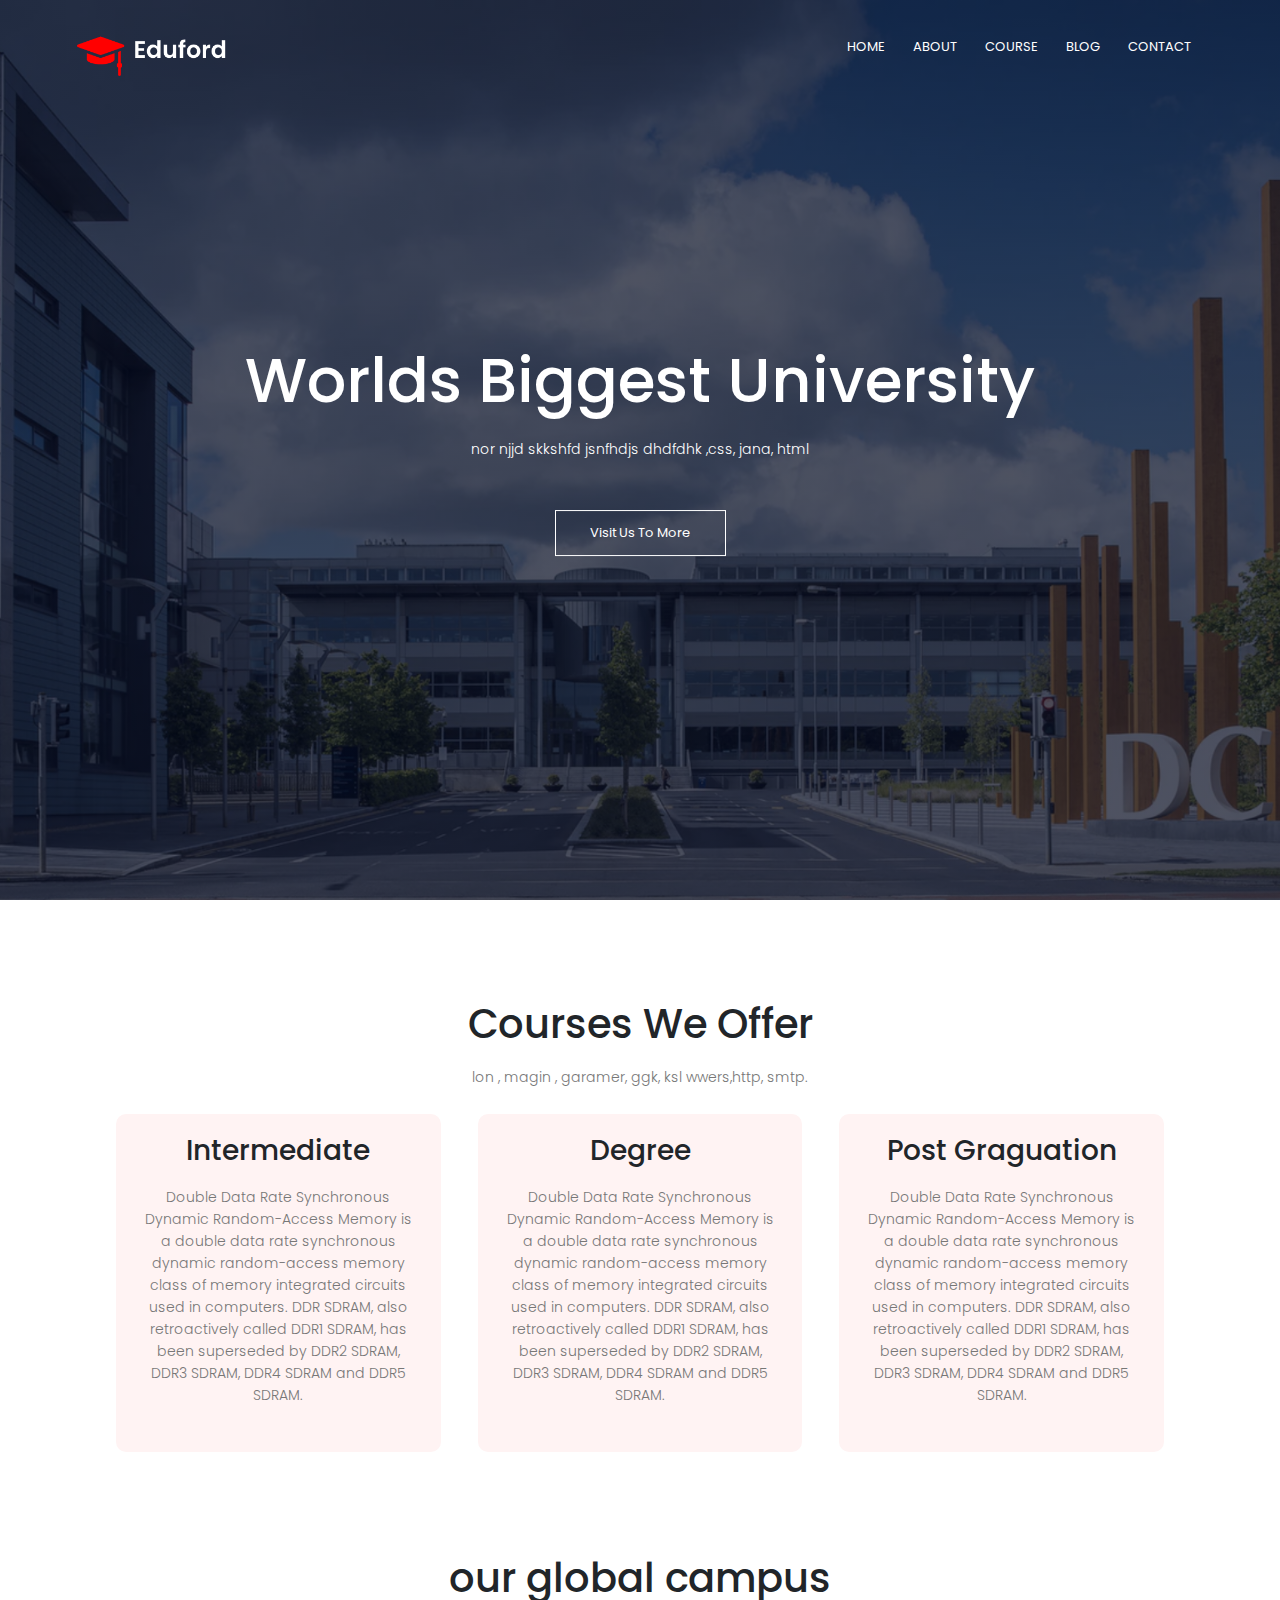
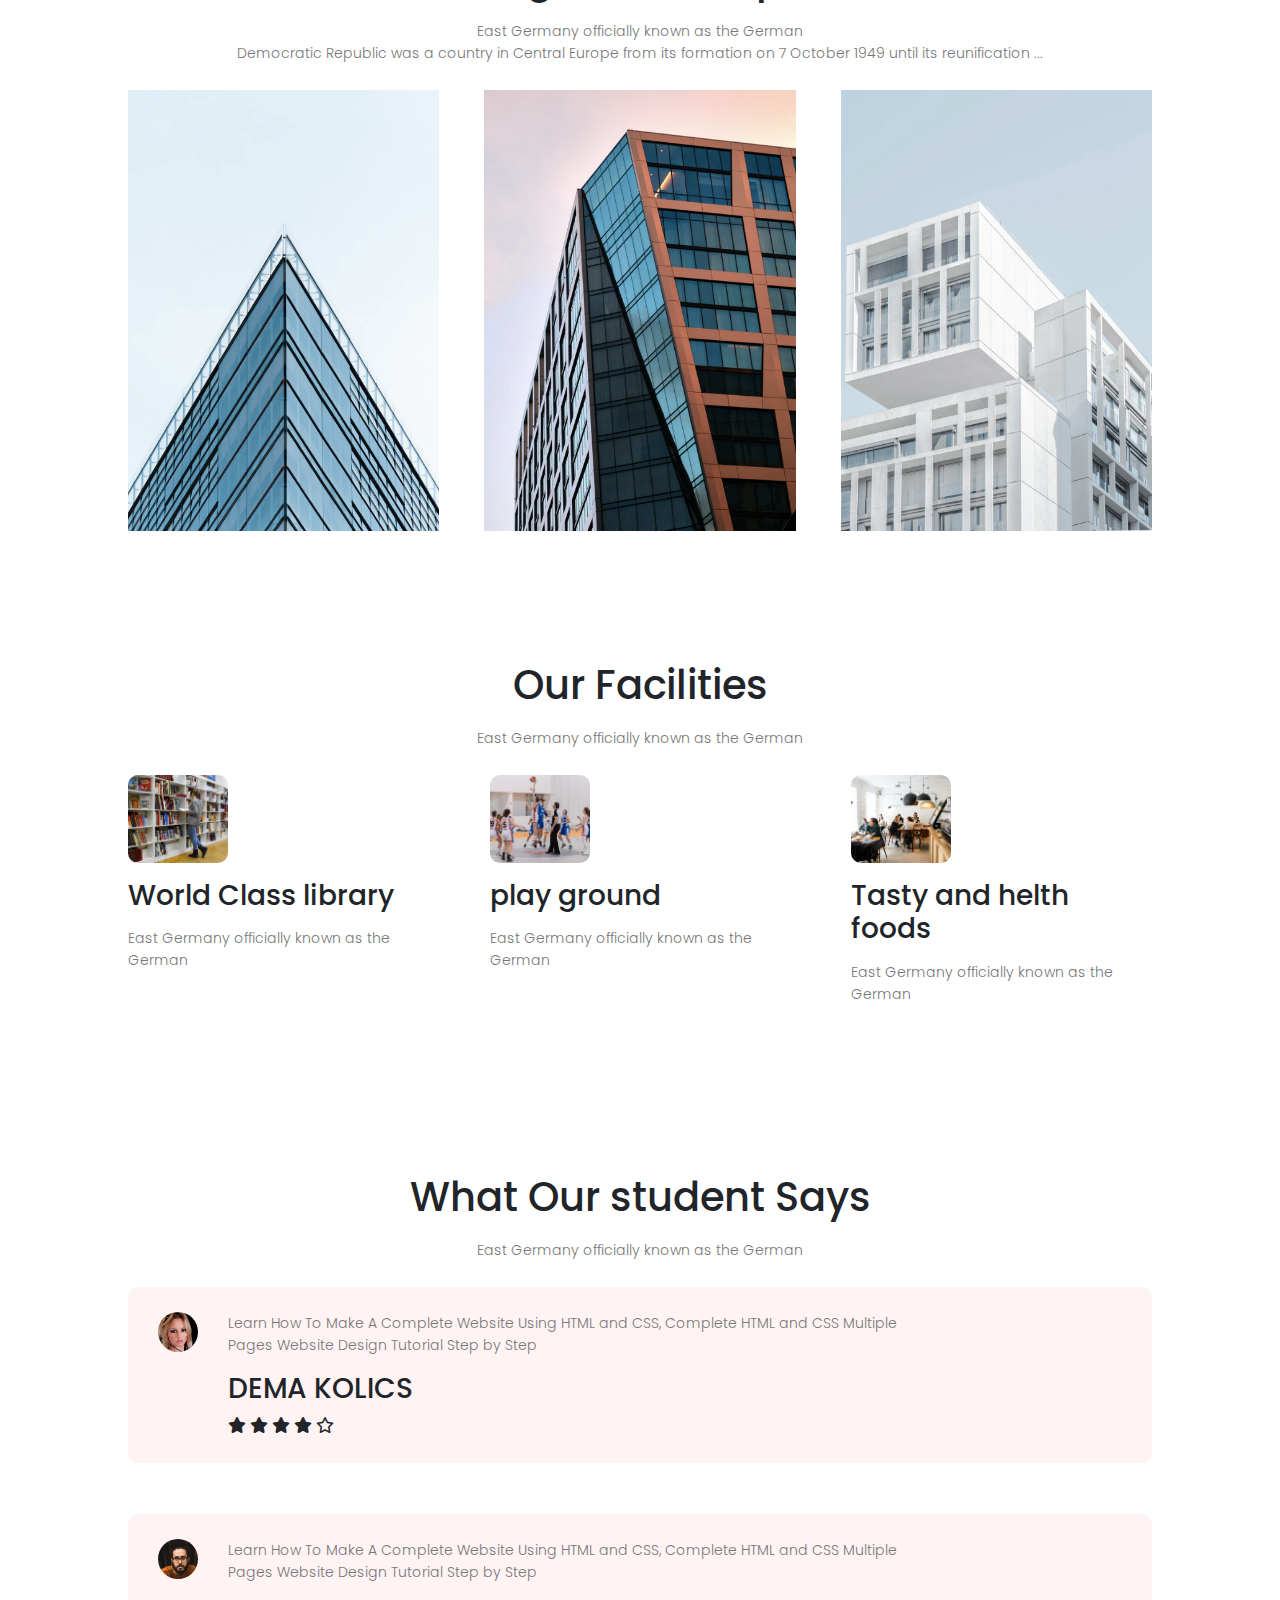
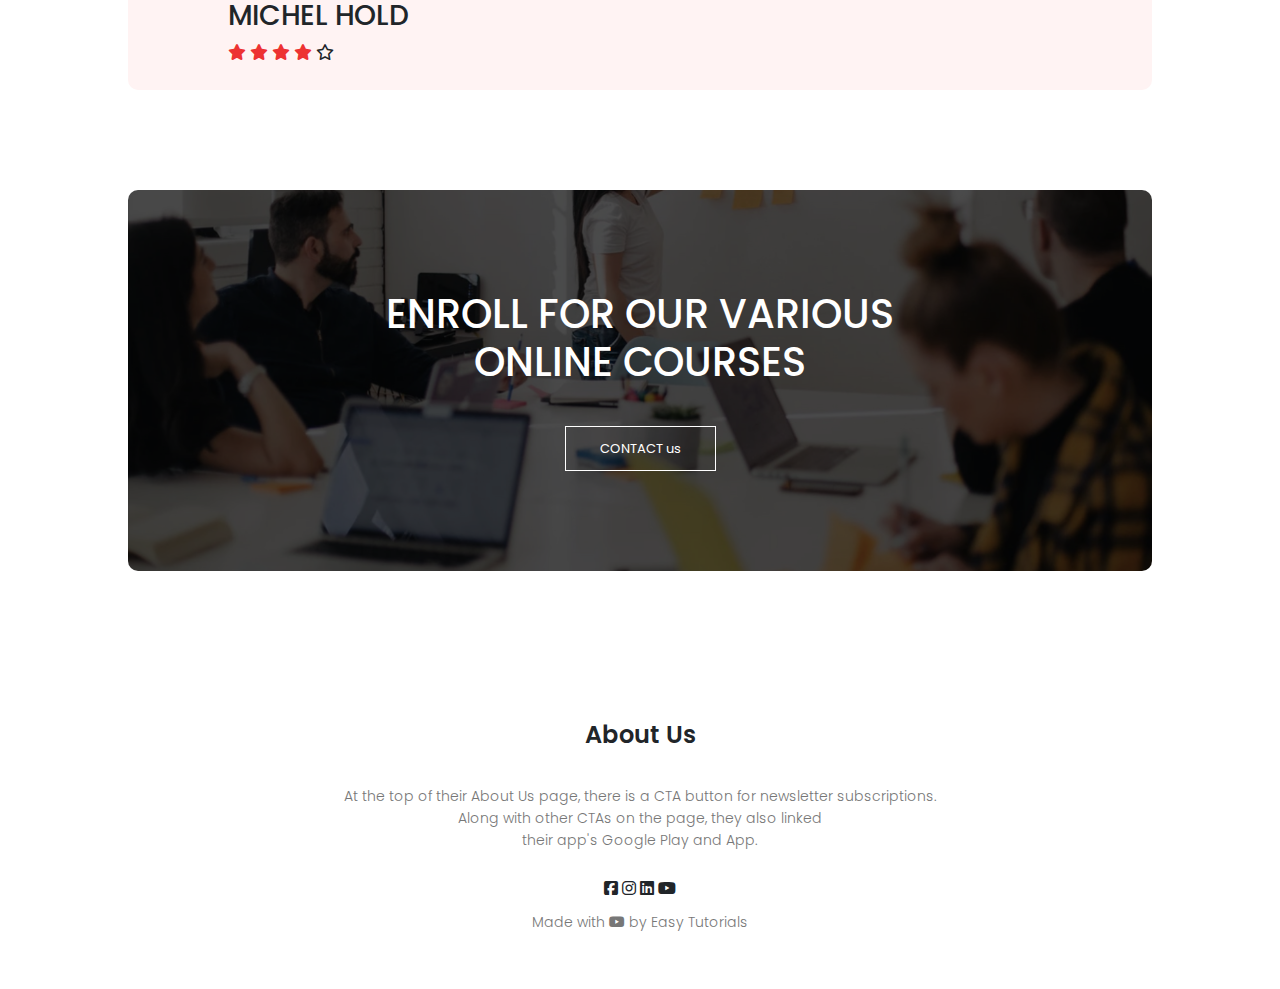
<file: index.html>
<!DOCTYPE html>
<html>
  <head>
    <meta name="viewport" content="with=device-width, initial - scale=1.0" />
    <title>University Website</title>
    <link rel="stylesheet" href="style.css" />
    <link rel="preconnect" href="https://fonts.googleapis.com" />
    <link rel="preconnect" href="https://fonts.gstatic.com" crossorigin />
    <link
      href="https://fonts.googleapis.com/css2?family=Poppins:wght@100;200;300;400;600;700&display=swap"
      rel="stylesheet"
    />
    <link
      rel="stylesheet"
      href="https://cdn.jsdelivr.net/npm/bootstrap@5.3.3/dist/css/bootstrap.min.css"
      integrity="sha384-QWTKZyjpPEjISv5WaRU9OFeRpok6YctnYmDr5pNlyT2bRjXh0JMhjY6hW+ALEwIH"
      crossorigin="anonymous"
    />
    <link
      rel="stylesheet"
      href="https://cdnjs.cloudflare.com/ajax/libs/font-awesome/6.7.2/css/all.min.css"
    />
  </head>

  <body>
    <section class="header">
      <nav>
        <a href="index.html"><img src="images/logo.png" /></a>
        <div class="nav-links">
          <ul>
            <li><a href="index.html">HOME</a></li>
            <li><a href="about.html">ABOUT</a></li>
            <li><a href="course.html">COURSE</a></li>
            <li><a href="blog.html">BLOG</a></li>
            <li><a href="contact.html">CONTACT</a></li>
          </ul>
        </div>
      </nav>
      <div class="text-box">
        <h1>Worlds Biggest University</h1>
        <p>nor njjd skkshfd jsnfhdjs dhdfdhk ,css, jana, html</p>
        <a href="" class="hero-btn">Visit Us To More</a>
      </div>
    </section>
    <!---course------------------>

    <section class="course">
      <h1>Courses We Offer</h1>
      <p>lon , magin , garamer, ggk, ksl wwers,http, smtp.</p>

      <div class="row">
        <div class="course-col">
          <h3>Intermediate</h3>
          <p>
            Double Data Rate Synchronous Dynamic Random-Access Memory is a
            double data rate synchronous <br />
            dynamic random-access memory class of memory integrated circuits
            used in computers. DDR SDRAM, also retroactively called DDR1 SDRAM,
            has been superseded by DDR2 SDRAM, DDR3 SDRAM, DDR4 SDRAM and DDR5
            SDRAM.
          </p>
        </div>

        <div class="course-col">
          <h3>Degree</h3>
          <p>
            Double Data Rate Synchronous Dynamic Random-Access Memory is a
            double data rate synchronous <br />
            dynamic random-access memory class of memory integrated circuits
            used in computers. DDR SDRAM, also retroactively called DDR1 SDRAM,
            has been superseded by DDR2 SDRAM, DDR3 SDRAM, DDR4 SDRAM and DDR5
            SDRAM.
          </p>
        </div>

        <div class="course-col">
          <h3>Post Graguation</h3>
          <p>
            Double Data Rate Synchronous Dynamic Random-Access Memory is a
            double data rate synchronous <br />
            dynamic random-access memory class of memory integrated circuits
            used in computers. DDR SDRAM, also retroactively called DDR1 SDRAM,
            has been superseded by DDR2 SDRAM, DDR3 SDRAM, DDR4 SDRAM and DDR5
            SDRAM.
          </p>
        </div>
      </div>
    </section>

    <!-----campus------------->

    <section class="campus">
      <h1>our global campus</h1>
      <p>
        East Germany officially known as the German <br />
        Democratic Republic was a country in Central Europe from its formation
        on 7 October 1949 until its reunification ...
      </p>

      <div class="row">
        <div class="campus-col">
          <img src="images/london.png" />
          <div class="layer">
            <h3>LONDON</h3>
          </div>
        </div>

        <div class="campus-col">
          <img src="images/newyork.png" />
          <div class="layer">
            <h3>NEWYORK</h3>
          </div>
        </div>

        <div class="campus-col">
          <img src="images/washington.png" />
          <div class="layer">
            <h3>WASHINGTONDC</h3>
          </div>
        </div>
      </div>
    </section>

    <!------- facilities -------->

    <section class="facilities">
      <h1>Our Facilities</h1>
      <p>East Germany officially known as the German</p>

      <div class="row">
        <div class="facilities-col">
          <img src="images/library.png" />
          <h3>World Class library</h3>
          <p>East Germany officially known as the German</p>
        </div>

        <div class="facilities-col">
          <img src="images/basketball.png" />
          <h3>play ground</h3>
          <p>East Germany officially known as the German</p>
        </div>

        <div class="facilities-col">
          <img src="images/cafeteria.png" />
          <h3>Tasty and helth foods</h3>
          <p>East Germany officially known as the German</p>
        </div>
      </div>
    </section>

    <!--testimoniaals-->

    <section class="testimonials">
      <h1>What Our student Says</h1>
      <p>East Germany officially known as the German</p>

      <div class="row"></div>
      <div class="testimonials-col">
        <img src="images/user1.jpg" />
        <div>
          <p>
            Learn How To Make A Complete Website Using HTML and CSS, Complete
            HTML and CSS Multiple <br />Pages Website Design Tutorial Step by
            Step
          </p>
          <h3>DEMA KOLICS</h3>
          <i class="fa-solid fa-star"></i>
          <i class="fa-solid fa-star"></i>
          <i class="fa-solid fa-star"></i>
          <i class="fa-solid fa-star"></i>
          <i class="fa-regular fa-star"></i>
        </div>
      </div>

      <div class="testimonials-col">
        <img src="images/user2.jpg" />
        <div>
          <p>
            Learn How To Make A Complete Website Using HTML and CSS, Complete
            HTML and CSS Multiple <br />Pages Website Design Tutorial Step by
            Step
          </p>
          <h3>MICHEL HOLD</h3>
          <i class="fa fa-star"></i>
          <i class="fa fa-star"></i>
          <i class="fa fa-star"></i>
          <i class="fa fa-star"></i>
          <i class="fa-regular fa-star"></i>
        </div>
      </div>
    </section>

    <!---------call to actions-->

    <section class="cta">
      <h1>
        ENROLL FOR OUR VARIOUS <br />
        ONLINE COURSES
      </h1>
      <a href="" class="hero-btn">CONTACT us</a>
    </section>

    <!-----------footer------->

    <section class="footer">
      <h4>About Us</h4>
      <p>
        At the top of their About Us page, there is a CTA button for newsletter
        subscriptions. <br />
        Along with other CTAs on the page, they also linked <br />their app's
        Google Play and App.
      </p>
      <div class="icons">
        <i class="fa-brands fa-square-facebook"></i>
        <i class="fa-brands fa-instagram"></i>
        <i class="fa-brands fa-linkedin"></i>
        <i class="fa-brands fa-youtube"></i>
      </div>
      <p>Made with <i class="fa-brands fa-youtube"></i> by Easy Tutorials</p>
    </section>

    <!-----------Javascript for toggle menu------->
    <script>
      var navLinks = document.getElementById("navLinks");
      function showMenu() {
        navLinks.style.right = "0";
      }
      function hideMenu() {
        navLinks.style.right = "-200px";
      }
    </script>
  </body>
</html>
</file>
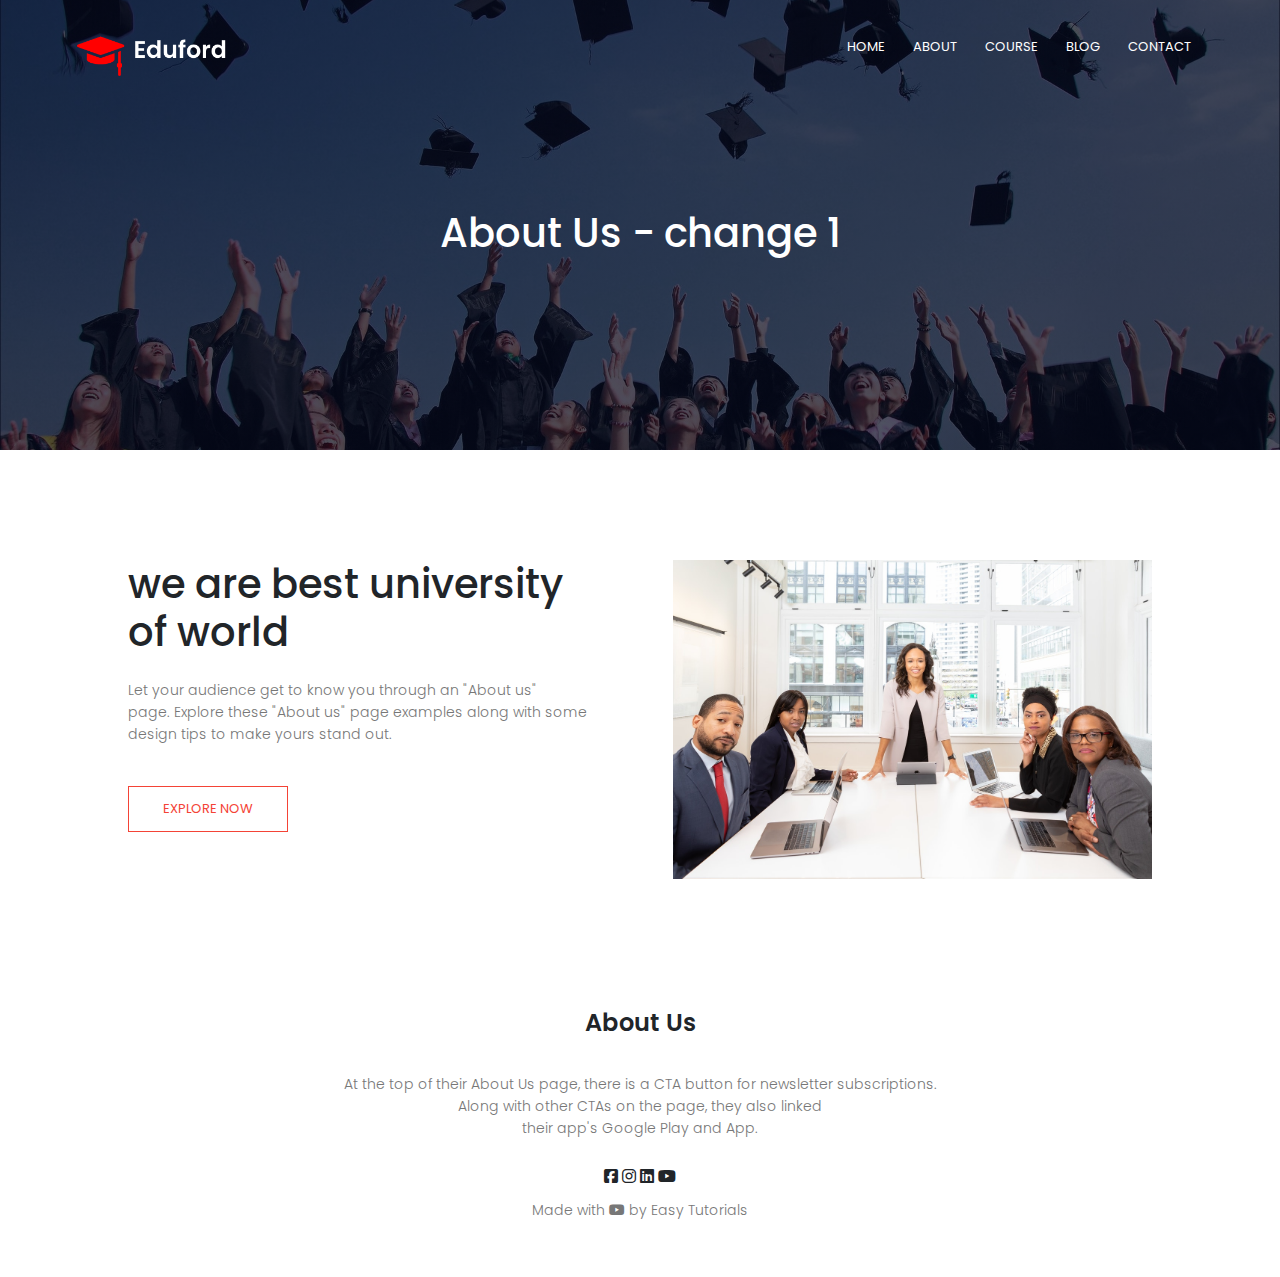
<file: about.html>
<!DOCTYPE html>
<html>
  <head>
    <meta name="viewport" content="with=device-width, initial - scale=1.0" />
    <title>University Website</title>
    <link rel="stylesheet" href="style.css" />
    <link rel="preconnect" href="https://fonts.googleapis.com" />
    <link rel="preconnect" href="https://fonts.gstatic.com" crossorigin />
    <link
      href="https://fonts.googleapis.com/css2?family=Poppins:wght@100;200;300;400;600;700&display=swap"
      rel="stylesheet"
    />
    <link
      rel="stylesheet"
      href="https://cdn.jsdelivr.net/npm/bootstrap@5.3.3/dist/css/bootstrap.min.css"
      integrity="sha384-QWTKZyjpPEjISv5WaRU9OFeRpok6YctnYmDr5pNlyT2bRjXh0JMhjY6hW+ALEwIH"
      crossorigin="anonymous"
    />
    <link
      rel="stylesheet"
      href="https://cdnjs.cloudflare.com/ajax/libs/font-awesome/6.7.2/css/all.min.css"
    />
  </head>

  <body>
    <section class="sub-header">
      <nav>
        <a href="index.html"><img src="images/logo.png" /></a>
        <div class="nav-links">
          <ul>
            <li><a href="index.html">HOME</a></li>
            <li><a href="about.html">ABOUT</a></li>
            <li><a href="course.html">COURSE</a></li>
            <li><a href="blog.html">BLOG</a></li>
            <li><a href="contact.html">CONTACT</a></li>
          </ul>
        </div>
      </nav>
      <h1>About Us - change 1</h1>
     
    </section>
       <!-----------about us content-------fg--->  
       <section class="about-us">
        <div class="row">
          <div class="about-col">
            <h1> we are best university of world</h1>
            <p>Let your audience get to know you through an "About us" <br>page. Explore these "About us" page examples along with some design tips to make yours stand out.
            </p>
            <a href="" class="hero-btn red-btn">EXPLORE NOW</a>
          </div>
          <div class="about-col">
          <img src="images/about.jpg" >

          </div>
        </div>
       </section>

    
   <!-----------footer------->

    <section class="footer">
      <h4>About Us</h4>
      <p>
        At the top of their About Us page, there is a CTA button for newsletter
        subscriptions. <br />
        Along with other CTAs on the page, they also linked <br />their app's
        Google Play and App.
      </p>
      <div class="icons">
        <i class="fa-brands fa-square-facebook"></i>
        <i class="fa-brands fa-instagram"></i>
        <i class="fa-brands fa-linkedin"></i>
        <i class="fa-brands fa-youtube"></i>
      </div>
      <p>Made with <i class="fa-brands fa-youtube"></i> by Easy Tutorials</p>
    </section>

    <!-----------Javascript for toggle menu------->
    <script>
      var navLinks = document.getElementById("navLinks");
      function showMenu() {
        navLinks.style.right = "0";
      }
      function hideMenu() {
        navLinks.style.right = "-200px";
      }
    </script>
  </body>
</html>
</file>
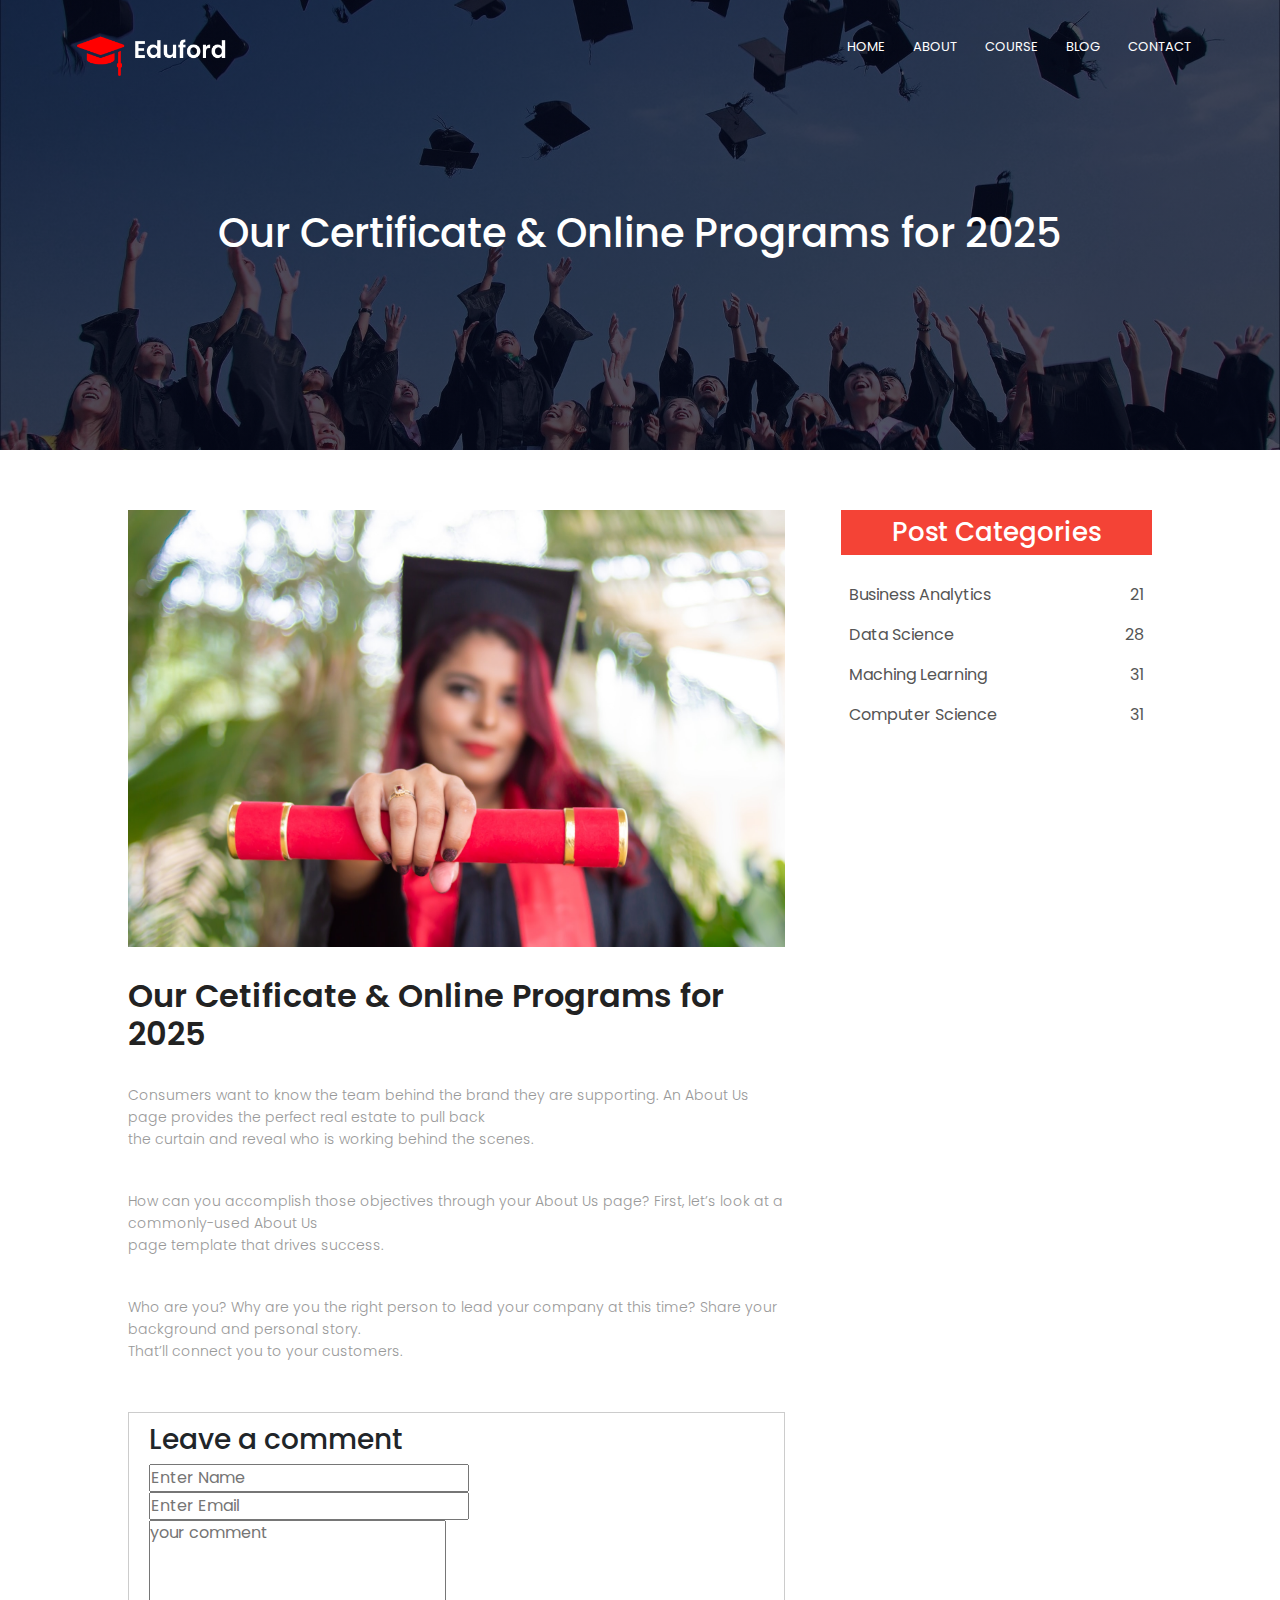
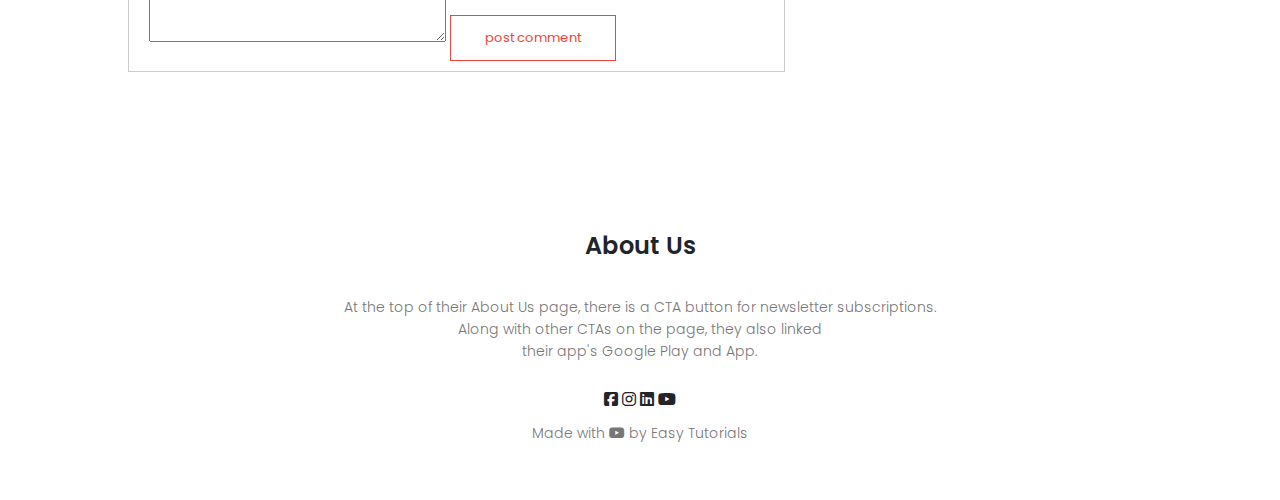
<file: blog.html>
<!DOCTYPE html>
<html>
  <head>
    <meta name="viewport" content="with=device-width, initial - scale=1.0" />
    <title>University Website</title>
    <link rel="stylesheet" href="style.css" />
    <link rel="preconnect" href="https://fonts.googleapis.com" />
    <link rel="preconnect" href="https://fonts.gstatic.com" crossorigin />
    <link
      href="https://fonts.googleapis.com/css2?family=Poppins:wght@100;200;300;400;600;700&display=swap"
      rel="stylesheet"
    />
    <link
      rel="stylesheet"
      href="https://cdn.jsdelivr.net/npm/bootstrap@5.3.3/dist/css/bootstrap.min.css"
      integrity="sha384-QWTKZyjpPEjISv5WaRU9OFeRpok6YctnYmDr5pNlyT2bRjXh0JMhjY6hW+ALEwIH"
      crossorigin="anonymous"
    />
    <link
      rel="stylesheet"
      href="https://cdnjs.cloudflare.com/ajax/libs/font-awesome/6.7.2/css/all.min.css"
    />
  </head>

  <body>
    <section class="sub-header">
      <nav>
        <a href="index.html"><img src="images/logo.png" /></a>
        <div class="nav-links">
          <ul>
            <li><a href="index.html">HOME</a></li>
            <li><a href="about.html">ABOUT</a></li>
            <li><a href="course.html">COURSE</a></li>
            <li><a href="blog.html">BLOG</a></li>
            <li><a href="contact.html">CONTACT</a></li>
          </ul>
        </div>
      </nav>
      <h1>Our Certificate & Online Programs for 2025</h1>
     
    </section>

<!-----------blog page content ------->
<section class="blog-content">
  <div class="row">
    <div class="blog-left">
      <img src="images/certificate.jpg" >
      <h2>Our Cetificate & Online Programs for 2025</h2>
      <p>Consumers want to know the team behind the brand they are supporting. An About Us page provides the perfect real estate to pull back <br>
        the curtain and reveal who is working behind the scenes.</p>
        <br>
        <P>How can you accomplish those objectives through your About Us page? First, let’s look at a commonly-used About Us 
          <br>page template that drives success.</P>

          <br>
          <p>Who are you? Why are you the right person to lead your company at this time? Share your background and personal story.<br>
             That’ll connect you to your customers.</p>

             <div class="comment-box">

              <h3>Leave a comment</h3>
              <form action="comment-form">
                <input type="text" placeholder="Enter Name ">
                <input type="email" placeholder="Enter Email ">
                <textarea rows="5" placeholder="your comment"></textarea>
                 <button type="submit" class="hero-btn red-btn"> post comment</button>
              </form>

             </div>
    </div>
    <div class="blog-right">
      <h3>Post Categories</h3>
      <div>
        <span>Business Analytics</span>
        <span>21</span>
      </div>
      <div>
        <span>Data Science</span>
        <span>28</span>
      </div>
      <div>
        <span>Maching Learning</span>
        <span>31</span>
      </div>
      <div>
        <span>Computer Science</span>
        <span>31</span>
      </div>


    </div>
  </div>
</section>


       
  

    
   <!-----------footer------->

    <section class="footer">
      <h4>About Us</h4>
      <p>
        At the top of their About Us page, there is a CTA button for newsletter
        subscriptions. <br />
        Along with other CTAs on the page, they also linked <br />their app's
        Google Play and App.
      </p>
      <div class="icons">
        <i class="fa-brands fa-square-facebook"></i>
        <i class="fa-brands fa-instagram"></i>
        <i class="fa-brands fa-linkedin"></i>
        <i class="fa-brands fa-youtube"></i>
      </div>
      <p>Made with <i class="fa-brands fa-youtube"></i> by Easy Tutorials</p>
    </section>

    <!-----------Javascript for toggle menu------->
    <script>
      var navLinks = document.getElementById("navLinks");
      function showMenu() {
        navLinks.style.right = "0";
      }
      function hideMenu() {
        navLinks.style.right = "-200px";
      }
    </script>
  </body>
</html>
</file>
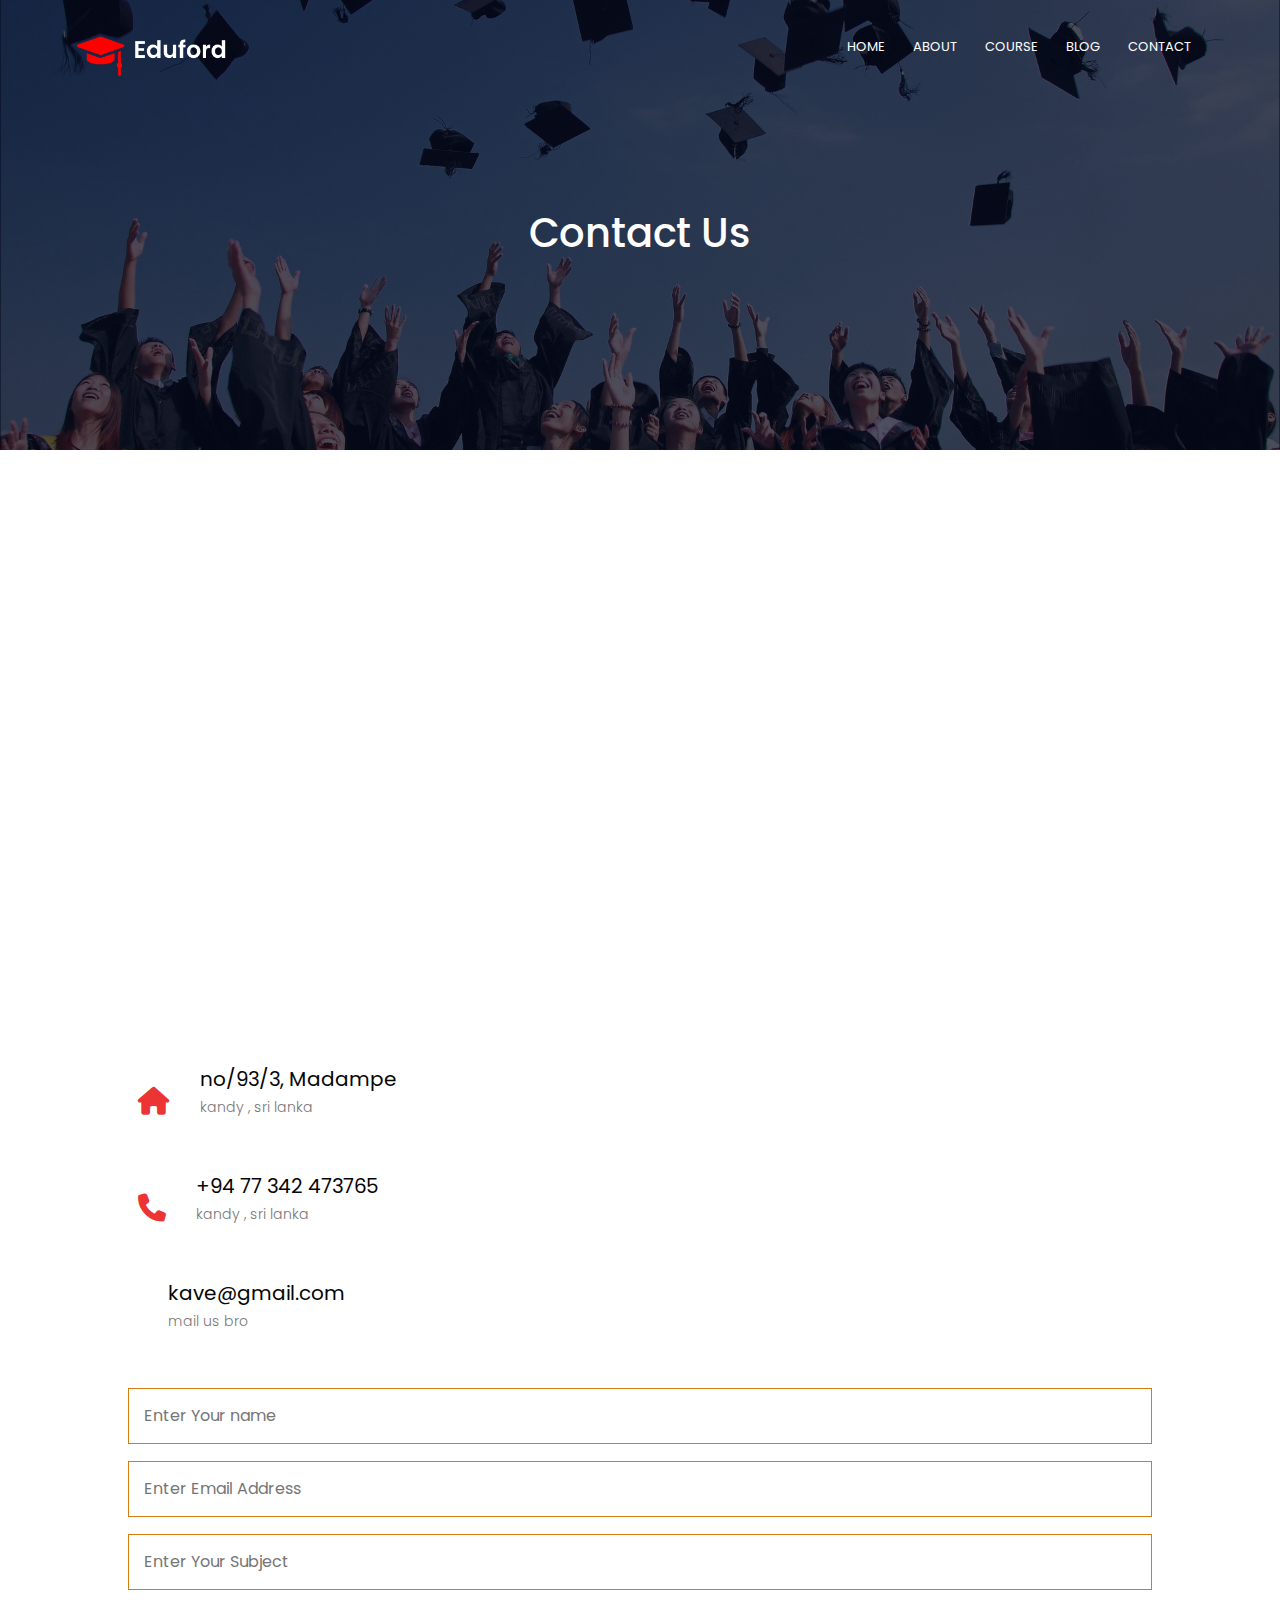
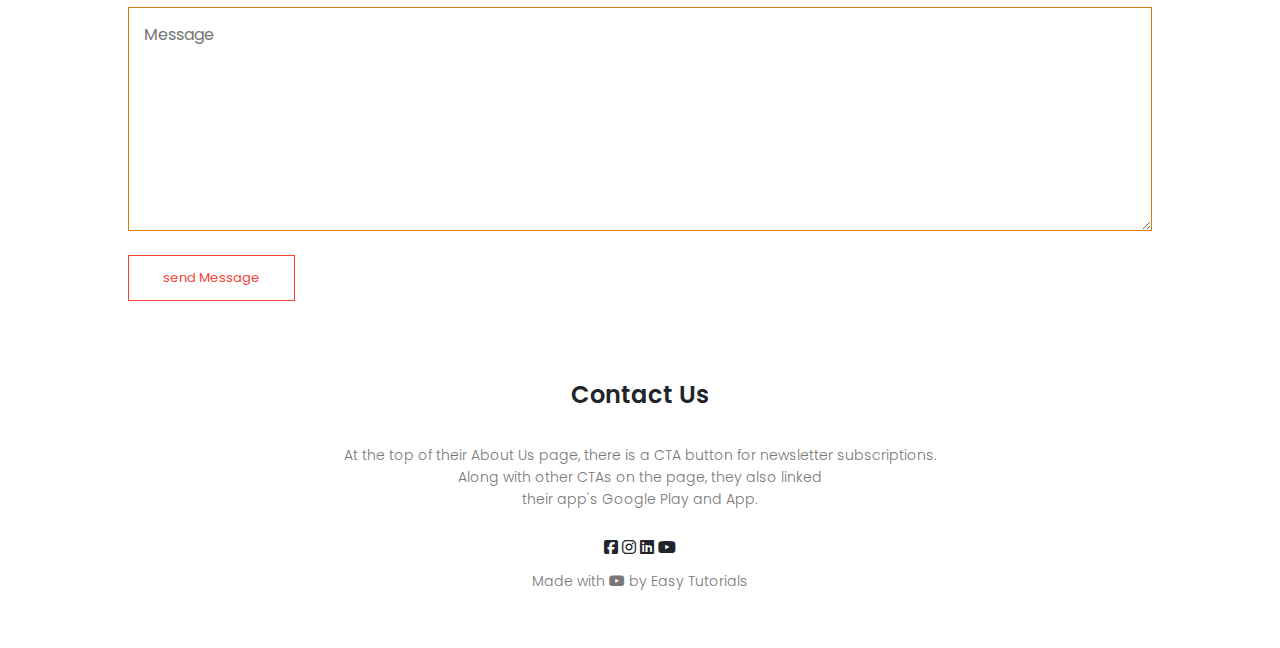
<file: contact.html>
<!DOCTYPE html>
<html>
  <head>
    <meta name="viewport" content="with=device-width, initial - scale=1.0" />
    <title>University Website</title>
    <link rel="stylesheet" href="style.css" />
    <link rel="preconnect" href="https://fonts.googleapis.com" />
    <link rel="preconnect" href="https://fonts.gstatic.com" crossorigin />
    <link
      href="https://fonts.googleapis.com/css2?family=Poppins:wght@100;200;300;400;600;700&display=swap"
      rel="stylesheet"
    />
    <link
      rel="stylesheet"
      href="https://cdn.jsdelivr.net/npm/bootstrap@5.3.3/dist/css/bootstrap.min.css"
      integrity="sha384-QWTKZyjpPEjISv5WaRU9OFeRpok6YctnYmDr5pNlyT2bRjXh0JMhjY6hW+ALEwIH"
      crossorigin="anonymous"
    />
    <link
      rel="stylesheet"
      href="https://cdnjs.cloudflare.com/ajax/libs/font-awesome/6.7.2/css/all.min.css"
    />
  </head>

  <body>
    <section class="sub-header">
      <nav>
        <a href="index.html"><img src="images/logo.png" /></a>
        <div class="nav-links">
          <ul>
            <li><a href="index.html">HOME</a></li>
            <li><a href="about.html">ABOUT</a></li>
            <li><a href="course.html">COURSE</a></li>
            <li><a href="blog.html">BLOG</a></li>
            <li><a href="contact.html">CONTACT</a></li>
          </ul>
        </div>
      </nav>
      <h1>Contact Us</h1>
     
    </section>
       <!-----------contact us------->
       <section class="location">
        <iframe src="https://www.google.com/maps/embed?pb=!1m18!1m12!1m3!1d15831.125399709228!2d79.8503682017326!3d7.265706038417258!2m3!1f0!2f0!3f0!3m2!1i1024!2i768!4f13.1!3m3!1m2!1s0x3ae2e912f9461e87%3A0x3b716e841976e871!2sKochchikade!5e0!3m2!1sen!2slk!4v1739898788515!5m2!1sen!2slk" width="600" height="450" style="border:0;" allowfullscreen="" loading="lazy" referrerpolicy="no-referrer-when-downgrade"></iframe>


       </section>

       <section class="contact-us">
        <div class="row">
          <div class="contact-col">
            <div>
              <i class="fa fa-home"></i>
              <span>
                <h5>no/93/3, Madampe</h5>
                <p>kandy , sri lanka</p>
              </span>
            </div>

            <div>
              <i class="fa fa-phone"></i>
              <span>
                <h5>+94 77  342 473765</h5>
                <p>kandy , sri lanka</p>
              </span>
            </div>


            <div>
              <i class="fa fa-envelope-o"></i>
              <span>
                <h5>kave@gmail.com</h5>
                <p>mail us bro</p>
              </span>
            </div>
          </div>
          <div class="contact-col">
            <form action="form-hadeler.php" method="post">
              <input type="text" name="name" placeholder="Enter Your name "required>
              <input type="email" name="email" placeholder="Enter Email Address "required>
              <input type="text"  name="subject" placeholder="Enter Your Subject "required>
             <textarea rows="8"  name="message" placeholder="Message" required></textarea>
             <button type="submit" class="hero-btn red-btn">
              send Message
             </button>
            </form>
          </div>

        </div>
       </section>
      

    
   <!-----------footer------->

    <section class="footer">
      <h4>Contact Us</h4>
      <p>
        At the top of their About Us page, there is a CTA button for newsletter
        subscriptions. <br />
        Along with other CTAs on the page, they also linked <br />their app's
        Google Play and App.
      </p>
      <div class="icons">
        <i class="fa-brands fa-square-facebook"></i>
        <i class="fa-brands fa-instagram"></i>
        <i class="fa-brands fa-linkedin"></i>
        <i class="fa-brands fa-youtube"></i>
      </div>
      <p>Made with <i class="fa-brands fa-youtube"></i> by Easy Tutorials</p>
    </section>

    <!-----------Javascript for toggle menu------->
    <script>
      var navLinks = document.getElementById("navLinks");
      function showMenu() {
        navLinks.style.right = "0";
      }
      function hideMenu() {
        navLinks.style.right = "-200px";
      }
    </script>
  </body>
</html>
</file>
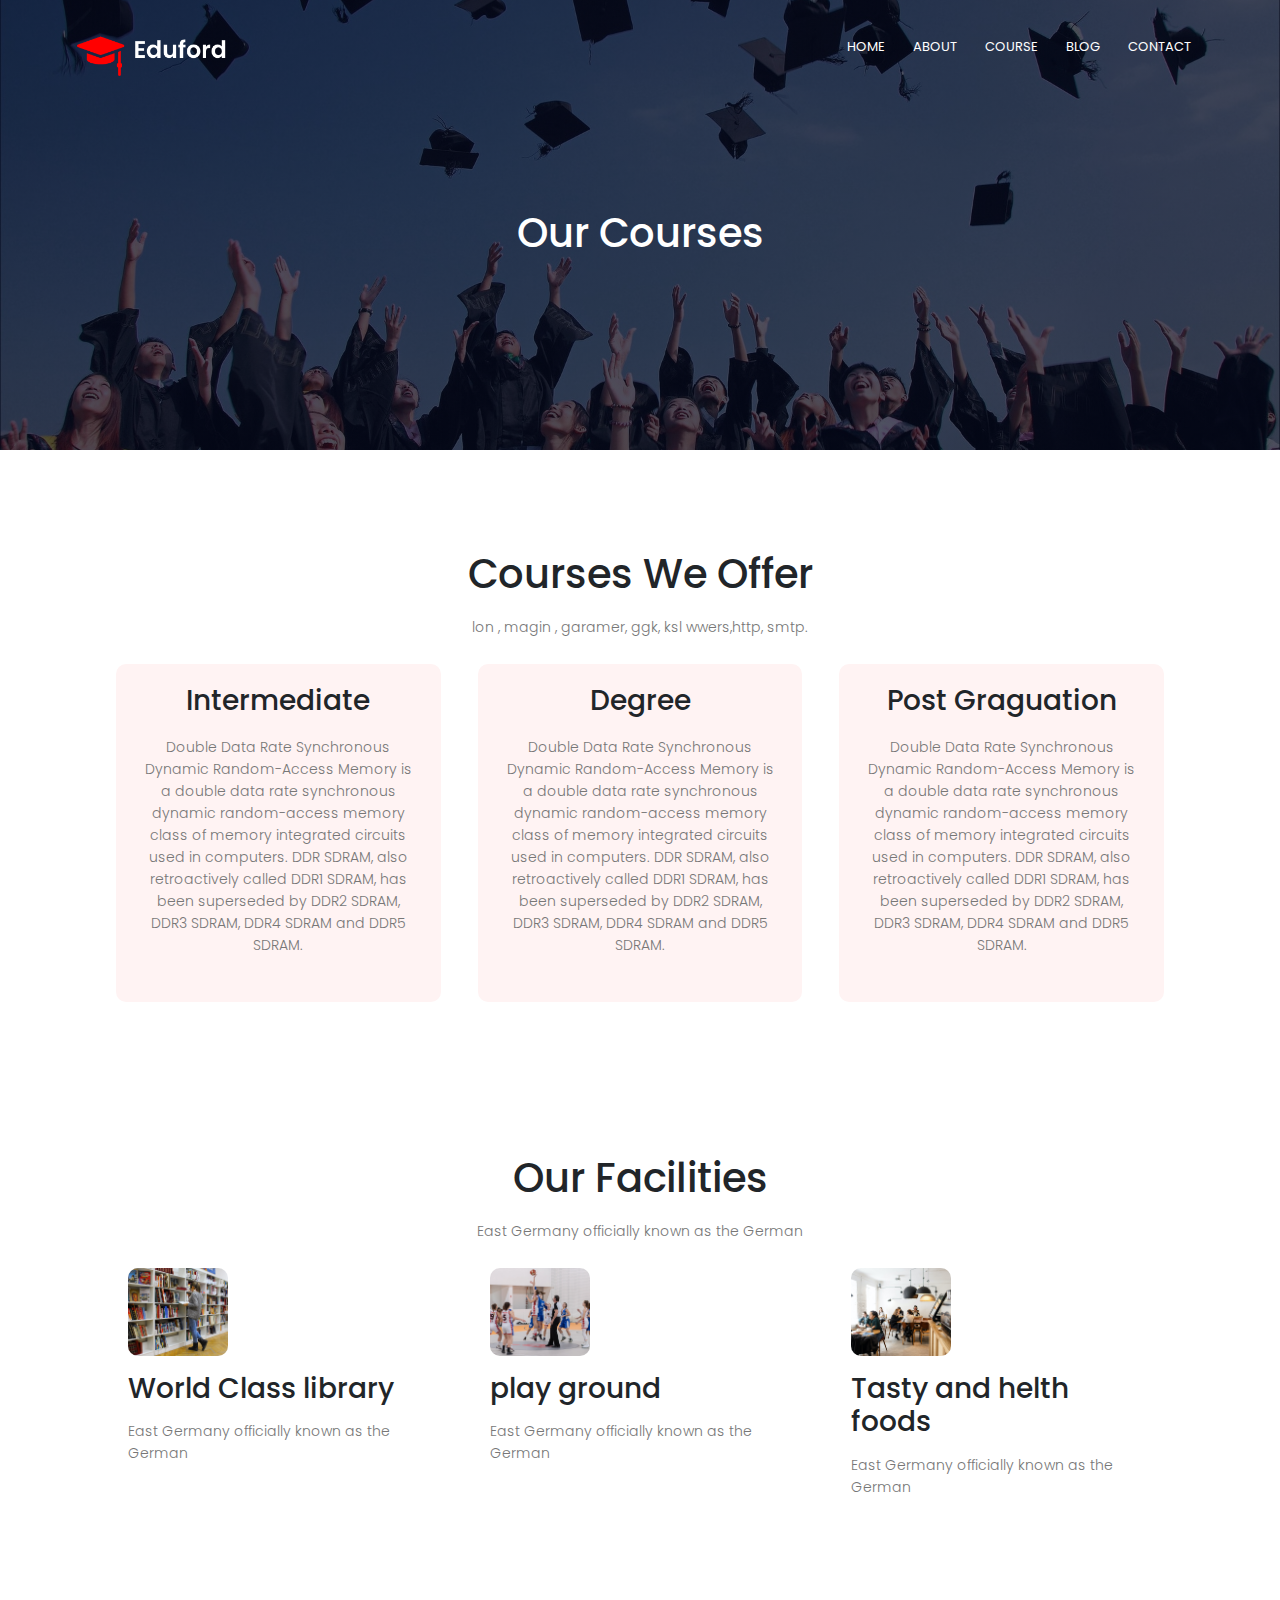
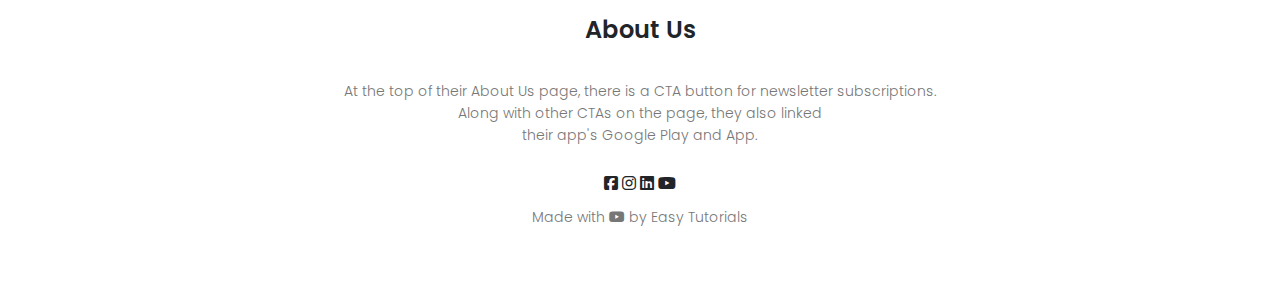
<file: course.html>
<!DOCTYPE html>
<html>
  <head>
    <meta name="viewport" content="with=device-width, initial - scale=1.0" />
    <title>University Website</title>
    <link rel="stylesheet" href="style.css" />
    <link rel="preconnect" href="https://fonts.googleapis.com" />
    <link rel="preconnect" href="https://fonts.gstatic.com" crossorigin />
    <link
      href="https://fonts.googleapis.com/css2?family=Poppins:wght@100;200;300;400;600;700&display=swap"
      rel="stylesheet"
    />
    <link
      rel="stylesheet"
      href="https://cdn.jsdelivr.net/npm/bootstrap@5.3.3/dist/css/bootstrap.min.css"
      integrity="sha384-QWTKZyjpPEjISv5WaRU9OFeRpok6YctnYmDr5pNlyT2bRjXh0JMhjY6hW+ALEwIH"
      crossorigin="anonymous"
    />
    <link
      rel="stylesheet"
      href="https://cdnjs.cloudflare.com/ajax/libs/font-awesome/6.7.2/css/all.min.css"
    />
  </head>

  <body>
    <section class="sub-header">
      <nav>
        <a href="index.html"><img src="images/logo.png" /></a>
        <div class="nav-links">
          <ul>
            <li><a href="index.html">HOME</a></li>
            <li><a href="about.html">ABOUT</a></li>
            <li><a href="course.html">COURSE</a></li>
            <li><a href="blog.html">BLOG</a></li>
            <li><a href="contact.html">CONTACT</a></li>
          </ul>
        </div>
      </nav>
      <h1>Our Courses</h1>
     
    </section>
       <!-----------course------->
       <section class="course">
        <h1>Courses We Offer</h1>
        <p>lon , magin , garamer, ggk, ksl wwers,http, smtp.</p>
  
        <div class="row">
          <div class="course-col">
            <h3>Intermediate</h3>
            <p>
              Double Data Rate Synchronous Dynamic Random-Access Memory is a
              double data rate synchronous <br />
              dynamic random-access memory class of memory integrated circuits
              used in computers. DDR SDRAM, also retroactively called DDR1 SDRAM,
              has been superseded by DDR2 SDRAM, DDR3 SDRAM, DDR4 SDRAM and DDR5
              SDRAM.
            </p>
          </div>
  
          <div class="course-col">
            <h3>Degree</h3>
            <p>
              Double Data Rate Synchronous Dynamic Random-Access Memory is a
              double data rate synchronous <br />
              dynamic random-access memory class of memory integrated circuits
              used in computers. DDR SDRAM, also retroactively called DDR1 SDRAM,
              has been superseded by DDR2 SDRAM, DDR3 SDRAM, DDR4 SDRAM and DDR5
              SDRAM.
            </p>
          </div>
  
          <div class="course-col">
            <h3>Post Graguation</h3>
            <p>
              Double Data Rate Synchronous Dynamic Random-Access Memory is a
              double data rate synchronous <br />
              dynamic random-access memory class of memory integrated circuits
              used in computers. DDR SDRAM, also retroactively called DDR1 SDRAM,
              has been superseded by DDR2 SDRAM, DDR3 SDRAM, DDR4 SDRAM and DDR5
              SDRAM.
            </p>
          </div>
        </div>
      </section>
      <!-----------facilities------->
      <section class="facilities">
        <h1>Our Facilities</h1>
        <p>East Germany officially known as the German</p>
  
        <div class="row">
          <div class="facilities-col">
            <img src="images/library.png" />
            <h3>World Class library</h3>
            <p>East Germany officially known as the German</p>
          </div>
  
          <div class="facilities-col">
            <img src="images/basketball.png" />
            <h3>play ground</h3>
            <p>East Germany officially known as the German</p>
          </div>
  
          <div class="facilities-col">
            <img src="images/cafeteria.png" />
            <h3>Tasty and helth foods</h3>
            <p>East Germany officially known as the German</p>
          </div>
        </div>
      </section>
  
  

    
   <!-----------footer------->

    <section class="footer">
      <h4>About Us</h4>
      <p>
        At the top of their About Us page, there is a CTA button for newsletter
        subscriptions. <br />
        Along with other CTAs on the page, they also linked <br />their app's
        Google Play and App.
      </p>
      <div class="icons">
        <i class="fa-brands fa-square-facebook"></i>
        <i class="fa-brands fa-instagram"></i>
        <i class="fa-brands fa-linkedin"></i>
        <i class="fa-brands fa-youtube"></i>
      </div>
      <p>Made with <i class="fa-brands fa-youtube"></i> by Easy Tutorials</p>
    </section>

    <!-----------Javascript for toggle menu------->
    <script>
      var navLinks = document.getElementById("navLinks");
      function showMenu() {
        navLinks.style.right = "0";
      }
      function hideMenu() {
        navLinks.style.right = "-200px";
      }
    </script>
  </body>
</html>
</file>
<file: style.css>
*{
    margin: 0;
    padding: 0;
    font-family: "Poppins", serif;
}
.header{
    min-height: 100vh;
    width: 100%;
    background-image: linear-gradient(rgba(4,9,30,0.7),rgba(4,9,30,0.7)),url(images/banner.png);
    background-position: center;
    background-size: cover;
    position: relative;
}
nav{
    display: flex;
    padding: 2% 6%;
    justify-content: space-between;
    align-items: center;


}
nav img{
    width: 150px;

}
.nav-links{
    flex: 1;
    text-align: right;
}
.nav-links ul li{
    list-style: none;
    display: inline-block;
    padding: 8px 12px;
    position: relative;
}
.nav-links ul li a{
    color: #fff;
    text-decoration: none;
    font-size: 13px;
 
}
.nav-links ul li::after{
  content: '';
  width: 0%;
  height: 2px;
  background: #f44336;
  display: block;
  margin: auto;
  transition: 0.5s;
}
.nav-links ul li:hover::after{
    width: 100%;
}
.text-box{
    width: 90%;
    color: #fff;
    position:absolute;
    top: 50%;
    left: 50%;
    transform: translate(-50%,-50%) ;
    text-align: center;
}
.text-box h1{
    font-size: 62px;

}
.text-box p{
    margin: 10px 0 40px;
    font-size: 14px;
    color: #fff;


}
.hero-btn{
    display:inline-block ;
    text-decoration: none;
    color: #fff;
    border: 1px solid #fff;
    padding: 12px 34px;
    font-size: 13px;
    background: transparent;
    position: relative;
    cursor: pointer;
}
.hero-btn:hover{
    border:1px solid #f44336;
    background: #f44336;
    transition: 1s;
}
@media(max-width:700px){
    .text-box h1{
        font-size: 20px;
    
    }
    .nav-links ul li{
        display: block;
    }
    .nav-links {
        position: fixed;
        background: #f44336;
        height: 100vh;
        width: -200px;
        top: 0;
        right: 0;
        text-align: left;
        z-index: 2;
    }

}
/*----- course -----*/

.course{
    width: 80%;
    margin: auto;
    text-align: center;
    padding-top: 100px;
}

h1{
    font-size: 36px;
    font-weight: 600;
}

p{
    color: #777;
    font-size: 14px;
    font-weight: 300;
    line-height: 22px;
    padding: 10px;
}
.row{
     margin-top: 5%;
    display: flex;
    justify-content: space-between;

}
.course-col{
    flex-basis: 31%;
    background: #fff3f3;
    border-radius: 10px;
    margin-bottom: 5%;
    padding: 20px 12px;
    box-sizing: border-box;
    transition: 0.5s;
}
h3{
    text-align: center;
    font-weight: 600;
    margin: 10px 0;
}

.course-col:hover{
    box-shadow: 0 0 20px 0px rgba(250, 6, 6, 0.875);
}
 @media(max-width:700px){
    .row{
        flex-direction: column;
    }
 }

 /*------ campus ------*/

 .campus{
    width: 80%;
    margin: auto;
    text-align:  center;
    padding-top: 50px;
 }
 .campus-col{
    flex-basis: 32%;
    border-radius: 10px;
    margin-bottom: 30px;
    position: relative;
    overflow: hidden;
 }
 .campus-col img{
    width: 100%;
    display: block;
 }
 .layer{
    background: transparent;
    height: 100%;
    width:100%;
    position: absolute;
    top: 0;
    left: 0;


 }
 .layer:hover{
    background: rgba(207, 206, 206, 0.7);

 }
 .layer h3{
    width: 100%;
    font-weight: 500;
    color:#fff;
    font-size: 26px;
    bottom: 0;
    left:50%;
     transform: translateX(-50%);
     position: absolute;
     opacity: 0;
     transition: 0.5s;

 }
 .layer:hover h3{
    bottom: 49%;
    opacity: 1;
 } 
 .facilities{
    width: 80%;
    margin: auto;
    text-align: center;
    padding-top: 100px;
 }

 .facilities-col{
    flex-basis: 31%;
    border-radius: 10px;
    margin-bottom: 5%;
    text-align: left;

 }
 .facilities-col img{
    width: 100px;
    border-radius: 10px;
 }

 .facilities-col p{
    padding: 0;
 }

 .facilities-col h3{
    margin-top: 16px;
    margin-bottom: 15px;
    text-align: left;
 }
 /*---------testimonials--------*/
.testimonials{
    width: 80%;
    margin: auto;
    padding-top: 100px;
    text-align: center;
} 
.testimonials-col{
    flex-basis: 44%;
    border-radius: 10px;
    margin-bottom: 5%;
    text-align: left;
    background: #fff3f3;
    padding: 25px;
    cursor: pointer;
    display: flex;
}
.testimonials-col img{
    height: 40px;
    margin-left: 5px;
    margin-right: 30px;
    border-radius: 50%;
}
.testimonials-col p{
    padding: 0;
}
.testimonials-col h3{
    margin-top: 15px;
    text-align: left;
}
.testimonials-col .fa{
    color: #eb1717df;
}

.fa-solid fa-star .fa{
    color: #eb3b2f;
}
@media(max-width:700px){
    .testimonials-col img{
      margin-left: 0px;
      margin-right: 15px;  
    }
    
}

/*    call to actions*/

.cta{
    margin: 100px auto;
    width: 80%;
    background-image: linear-gradient(rgba(0,0,0,0.7),rgba(0,0,0,0.7)),url(images/banner2.jpg);
    background-position: center;
    background-size: cover;
    border-radius: 10px;
    text-align: center;
    padding: 100px 0;
}
.cta h1{
    color: #fff;
    margin-bottom: 40px;
    padding: 0;

}

@media(max-width: 700px) {
    .cat h1{
        font-size: 24px;
    }
    
}


/*   footer */
.footer{
    width: 100%;
    text-align: center;
    padding: 30px 0;


}

.footer h4{
    margin-bottom:25px;
    margin-top: 20px;
    font-weight: 600;

}

.icons .fa{
    color: #eb3b2f;
    margin: 0 13px;
    cursor: pointer;
    padding: 18px 0;

}
.fa-brands-fa-square-facebook{
    color: #eb3b2f;
}

/* ----------- about us page --------------*/
.sub-header{
    height: 50vh;
    width: 100%;
    background-image: linear-gradient(rgba(4,9,30,0.7),rgba(4,9,30,0.7)),url(images/background.jpg);
    background-position: center;
    background-size: cover;
    text-align: center;
    color: #fff;
}
.sub-header h1{
    margin-top: 100px;
}

.about-us{
    width: 80%;
    margin: auto;
    padding-top: 80px;
    padding-bottom: 50px;
}

.about-col{
    flex-basis: 48%;
    padding: 30px 2px;

}

.about-col img{
    width: 100%;
}
.about-col h1{
    padding: 0;
}
.about-col p{
    padding:15px 0 25px;
}

.red-btn{
    border: 1px solid #f44336;
    background: transparent;
    color: #f44336;
}

.red-btn:hover{
    color: #fff;

}


/*---------blog content ---------*/

.blog-content{
    width: 80%;
    margin: auto;
    padding: 60px 0;


}

.blog-left{
    flex-basis: 65%;

}
.blog-left img{
    width: 100%;


}

.blog-left h2{
    font-weight: 600;
    color: #222;
    margin: 30px 0;
}

.blog-left p{
    color: #999;
    padding: 0;

}

.blog-right{
    flex-basis: 32%;

}

.blog-right h3{
    background: #f44336;
    color: #fff;
    padding: 7px 0;
    font-size: 26px;
    margin-bottom: 20px;
}

.blog-right div{
    display: flex;
    align-items: center;
    justify-content: space-between;
    color: #555;
    padding: 8px;
    box-sizing: border-box;
}

.comment-box{
    border: 1px solid#ccc;
    margin: 50px 0;
    padding: 10px 20px;
}
.comment-box h3{
    text-align: left;
}
.comment-form input, .comment-form textarea{
    width: 100%;
    padding: 10px;
    margin: 15px 0;
    box-sizing: border-box;
    border: none;
    outline: none;
    background: #f0f0f0;

}
.comment-form button{
    margin: 10px 0;

}

/*--------contact us page--*/

.location{
    width: 80%;
    margin: auto;
    padding: 80px 0;
}
.location iframe{
    width: 100%;
}

.contact-us{
    width: 80%;
    margin: auto;
}
.contact-us{
    flex-basis: 48%;
    margin-bottom: 30px;

}

.contact-col div{
    display:flex;
    align-items: center;
    margin-bottom: 40px;
}
.contact-col div .fa{
    font-size: 28px;
    color: #eb1717df;
    margin: 10px;
    margin-right: 30px;

}
.contact-col div p{
    padding: 0;

}

.contact-col div h5{
    font-size: 20px;
    margin-bottom: 5px;
    color: #050505;
    font-weight: 400;

}

.contact-col input, .contact-col textarea{
    width: 100%;
    padding: 15px;
    margin-bottom: 17px ;
    outline: none;
    border: 1px solid #d87b10;
    box-sizing: border-box;

}
</file>
